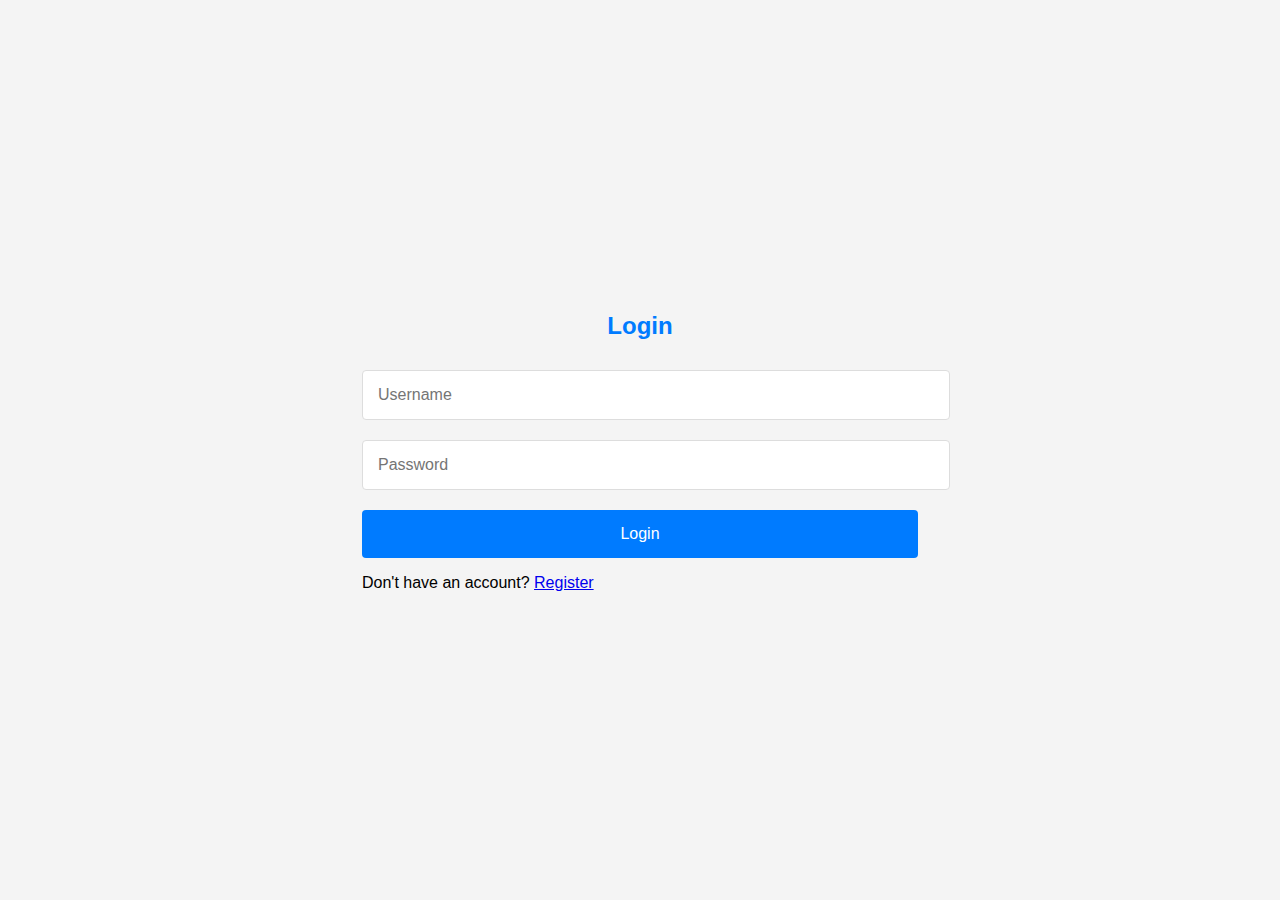
<file: index.html>
<!DOCTYPE html>
<html lang="en">
  <head>
    <meta charset="UTF-8" />
    <meta name="viewport" content="width=device-width, initial-scale=1.0" />
    <title>Social Media Feed - Login</title>
    <link rel="stylesheet" href="style.css" />
  </head>
  <body class="login-body">
    <div class="container">
      <div class="form-container">
        <h2>Login</h2>
        <input type="text" id="username" placeholder="Username" />
        <input type="password" id="password" placeholder="Password" />
        <button id="login-btn">Login</button>
        <p>Don't have an account? <a href="register.html">Register</a></p>
      </div>
    </div>

    <script src="login.js"></script>
  </body>
</html>
</file>
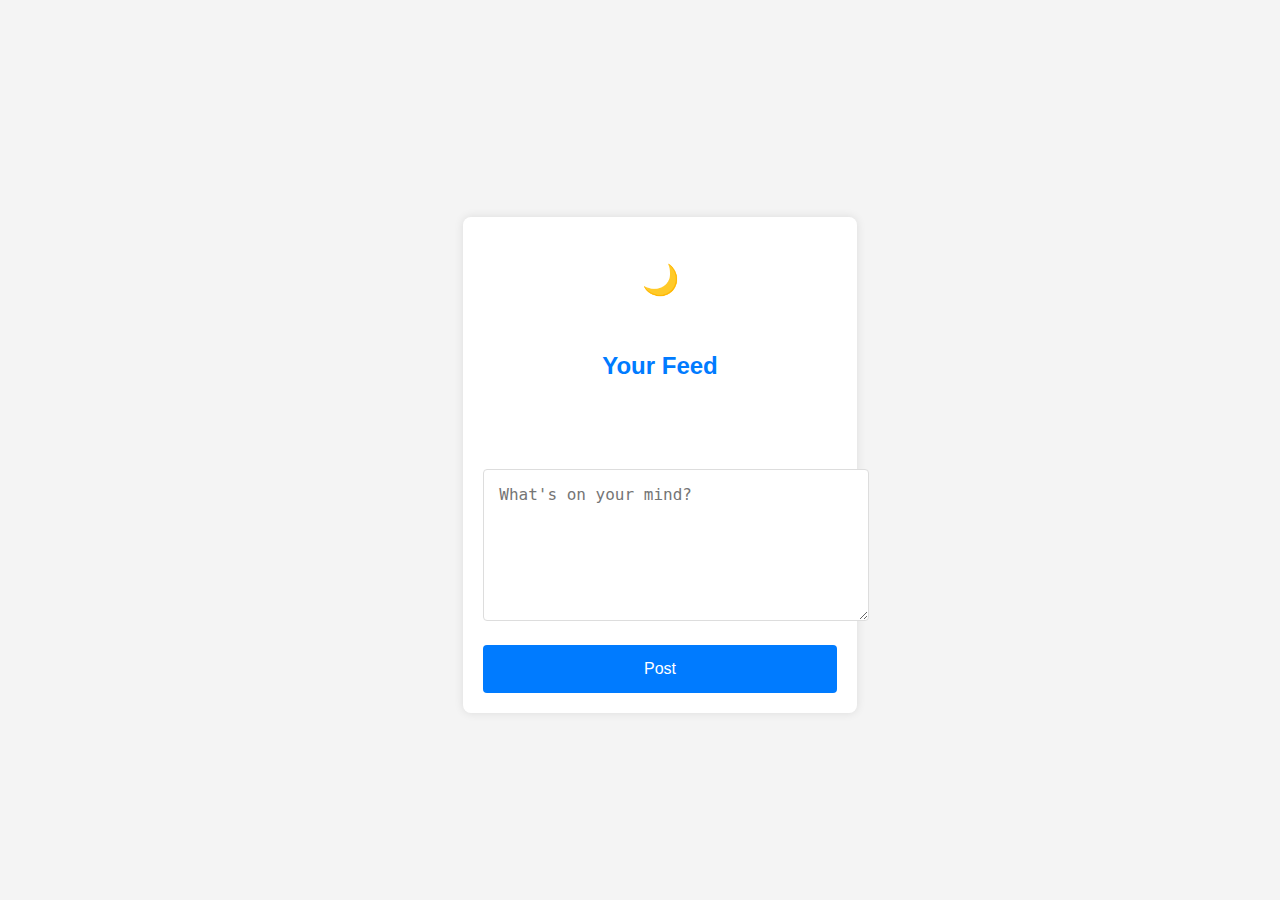
<file: feed.html>
<!DOCTYPE html>
<html lang="en">
  <head>
    <meta charset="UTF-8" />
    <meta name="viewport" content="width=device-width, initial-scale=1.0" />
    <title>Feed</title>
    <link rel="stylesheet" href="style.css" />
  </head>
  <body class="feed-body">
    <div class="container">
      <div class="feed-container">
        <button class="theme-toggle-btn" onclick="toggleDarkMode()">🌙</button>
        <h2>Your Feed</h2>
        <div id="posts"></div>
        <div class="new-post-container">
          <textarea id="new-post" placeholder="What's on your mind?"></textarea>
          <button id="create-post">Post</button>
        </div>
      </div>
    </div>

    <script src="feed.js"></script>
  </body>
</html>
</file>
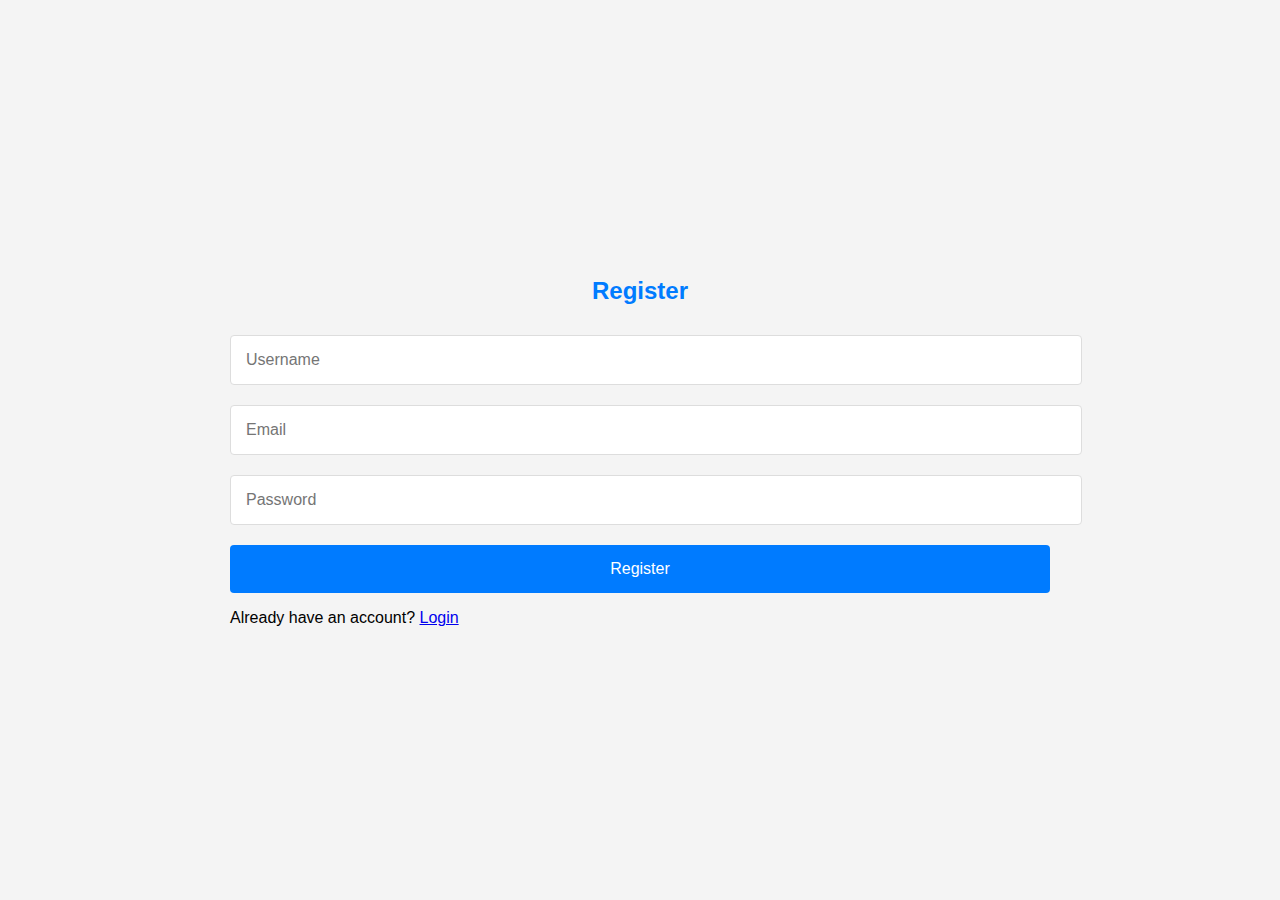
<file: register.html>
<!DOCTYPE html>
<html lang="en">
  <head>
    <meta charset="UTF-8" />
    <meta name="viewport" content="width=device-width, initial-scale=1.0" />
    <title>Social Media Feed - Register</title>
    <link rel="stylesheet" href="style.css" />
  </head>
  <body class="register-body">
    <div class="container">
      <div class="form-container">
        <h2>Register</h2>
        <input type="text" id="username" placeholder="Username" />
        <input type="email" id="email" placeholder="Email" />
        <input type="password" id="password" placeholder="Password" />
        <button id="register-btn">Register</button>
        <p>Already have an account? <a href="index.html">Login</a></p>
      </div>
    </div>

    <script src="register.js"></script>
  </body>
</html>
</file>
<file: style.css>
/* General Styles */
body {
    font-family: Arial, sans-serif;
    background-color: #f4f4f4;
    margin: 0;
    padding: 0;
    transition: background-color 0.3s ease;
}

body.dark-mode {
    background-color: #121212;
    color: #f4f4f4;
}

/* Container for the Feed */
.container {
    display: flex;
    justify-content: center;
    align-items: flex-start;
    height: 100vh;
    flex-direction: column;
}

/* Full Feed Layout */
.feed-container {
    width: 100%; /* Make it full width */
    max-width: 1200px;
    background-color: #ffffff;
    padding: 20px;
    border-radius: 8px;
    box-shadow: 0px 0px 10px rgba(0, 0, 0, 0.1);
    margin-top: 30px;
    transition: background-color 0.3s ease;
}

body.dark-mode .feed-container {
    background-color: #2a2a2a;
}

/* Post Creation Section */
.new-post-container {
    margin-top: 20px;
}

textarea {
    width: 100%;
    padding: 15px; /* Increased padding for a bigger input area */
    margin: 10px 0;
    border: 1px solid #ddd;
    border-radius: 4px;
    min-height: 120px; /* Increased height for a bigger area */
    font-size: 16px;
    transition: background-color 0.3s ease;
}

body.dark-mode textarea {
    background-color: #333;
    color: white;
    border: 1px solid #444;
}

/* Buttons */
button {
    width: 100%;
    padding: 12px;
    background-color: #007BFF; /* Blue */
    color: white;
    border: none;
    border-radius: 4px;
    cursor: pointer;
    margin-top: 10px;
    font-size: 16px;
}

button:hover {
    background-color: #0056b3; /* Darker Blue */
}

/* Title Styles */
h2 {
    font-size: 24px;
    color: #333;
}

/* Post Styling */
.post {
    display: flex;
    flex-direction: column;
    padding: 15px;
    border-bottom: 1px solid #ddd;
    background-color: #fff;
    border-radius: 8px;
    margin-bottom: 20px;
    transition: background-color 0.3s ease;
}

body.dark-mode .post {
    background-color: #333;
}

.post .header {
    display: flex;
    align-items: center;
    margin-bottom: 10px;
}

.post img.avatar {
    border-radius: 50%;
    width: 50px;
    height: 50px;
    margin-right: 15px;
}

.post .content {
    margin-top: 10px;
    font-size: 16px;
    color: #333;
}

body.dark-mode .post .content {
    color: #f4f4f4;
}

/* Action Buttons (Like, Comment, Share) */
.post .actions {
    margin-top: 10px;
    display: flex;
    justify-content: space-between;
    gap: 10px;
}

.post button {
    padding: 5px 10px;
    background-color: #007BFF; /* Blue */
    color: white;
    border-radius: 4px;
    border: none;
    cursor: pointer;
}

.post button:hover {
    background-color: #0056b3; /* Darker Blue */
}

/* Dark Mode Toggle Button */
.theme-toggle-btn {
    background-color: transparent;
    border: none;
    font-size: 30px;
    cursor: pointer;
    color: #333;
    transition: color 0.3s ease;
}

body.dark-mode .theme-toggle-btn {
    color: #f4f4f4;
}

.theme-toggle-btn:hover {
    color: #0056b3;
}

/* Avatar & Post Styling */
.avatar {
    width: 50px;
    height: 50px;
    border-radius: 50%;
}

.post-avatar {
    width: 50px;
    height: 50px;
    border-radius: 50%;
    margin-right: 15px;
}

/* Additional styles for comments and like buttons */
.comment-container {
    margin-top: 15px;
    padding-left: 10px;
}

.comment {
    margin-bottom: 10px;
}

.comment textarea {
    width: 100%;
    padding: 8px;
    border-radius: 5px;
    margin-top: 5px;
    resize: none;
}

.like-comment-btns button {
    padding: 8px 20px;
    margin-right: 10px;
}

/* Feed Structure Improvements */
.feed-container {
    display: flex;
    flex-direction: column;
    gap: 20px;
}

/* Full-page feed layout */
body {
    height: 100vh;
    margin: 0;
    display: flex;
    justify-content: center;
    align-items: center;
    flex-direction: column;
}

@media (max-width: 768px) {
    .feed-container {
        width: 90%;
    }

    .post img.avatar {
        width: 40px;
        height: 40px;
    }
}

/* Login/Signup Page Styling */
.login-container, .signup-container {
    width: 90%;
    max-width: 400px;
    margin: 0 auto;
    padding: 20px;
    background-color: #fff;
    border-radius: 8px;
    box-shadow: 0px 0px 10px rgba(0, 0, 0, 0.1);
    margin-top: 20px;
}

body.dark-mode .login-container, body.dark-mode .signup-container {
    background-color: #2a2a2a;
    color: white;
}

input[type="text"], input[type="password"], input[type="email"] {
    width: 100%;
    padding: 15px;
    margin: 10px 0;
    border-radius: 4px;
    border: 1px solid #ddd;
    font-size: 16px;
}

body.dark-mode input[type="text"], body.dark-mode input[type="password"], body.dark-mode input[type="email"] {
    background-color: #333;
    color: white;
    border: 1px solid #444;
}

button {
    width: 100%;
    padding: 15px;
    background-color: #007BFF;
    color: white;
    border: none;
    border-radius: 4px;
    cursor: pointer;
    font-size: 16px;
}

button:hover {
    background-color: #0056b3;
}

h2 {
    text-align: center;
    color: #007BFF;
}
</file>
